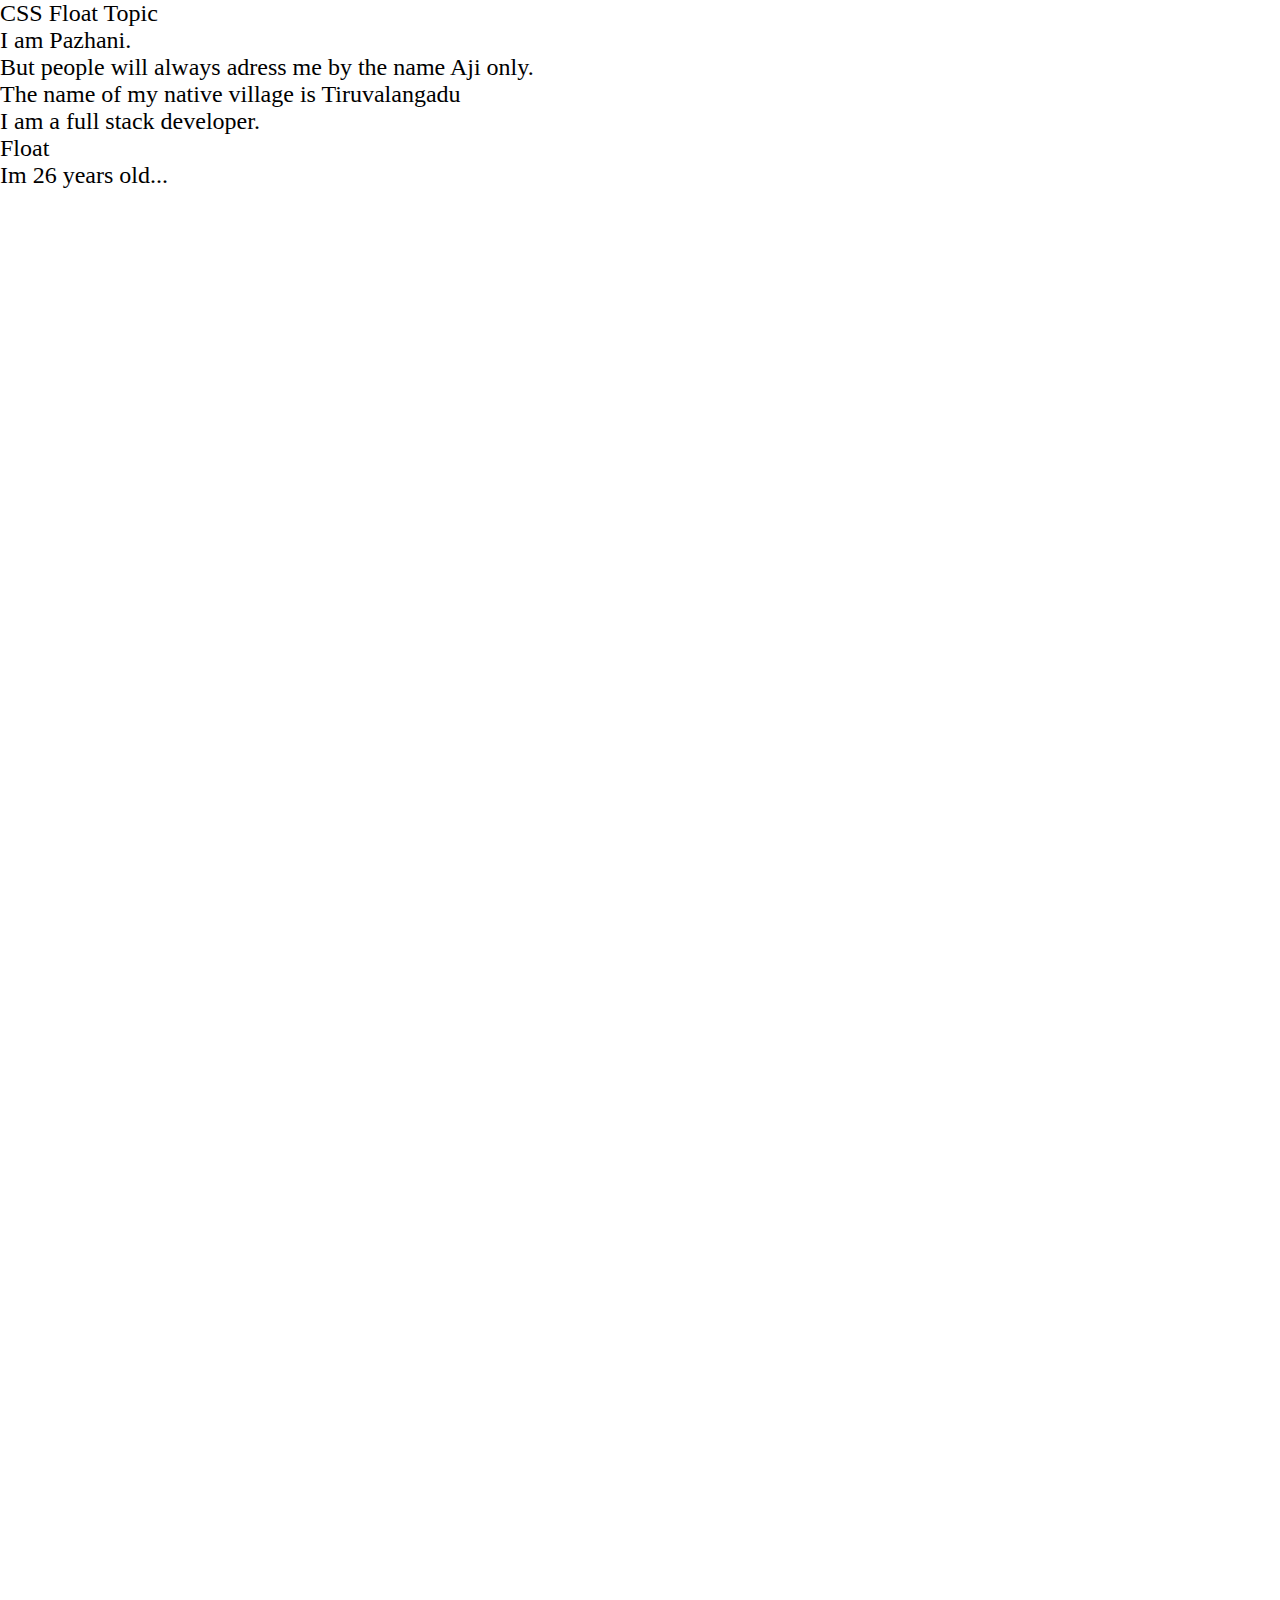
<file: index.html>
<!DOCTYPE html>
<html lang="en">
  <head>
    <meta charset="UTF-8" />
    <meta name="viewport" content="width=device-width, initial-scale=1.0" />
    <link rel="stylesheet" href="CSS/style.css" />
    <title>CSS-advanced</title>
  </head>
  <body>
    <section>
      <div class="block left">CSS Float Topic</div>
      <p>I am Pazhani.</p>
    </section>
    <p>But people will always adress me by the name Aji only.</p>
    <p>The name of my native village is Tiruvalangadu</p>
    <p>I am a full stack developer.</p>
    <div class="block right">Float</div>
    <p>Im 26 years old...</p>
  </body>
</html>
</file>
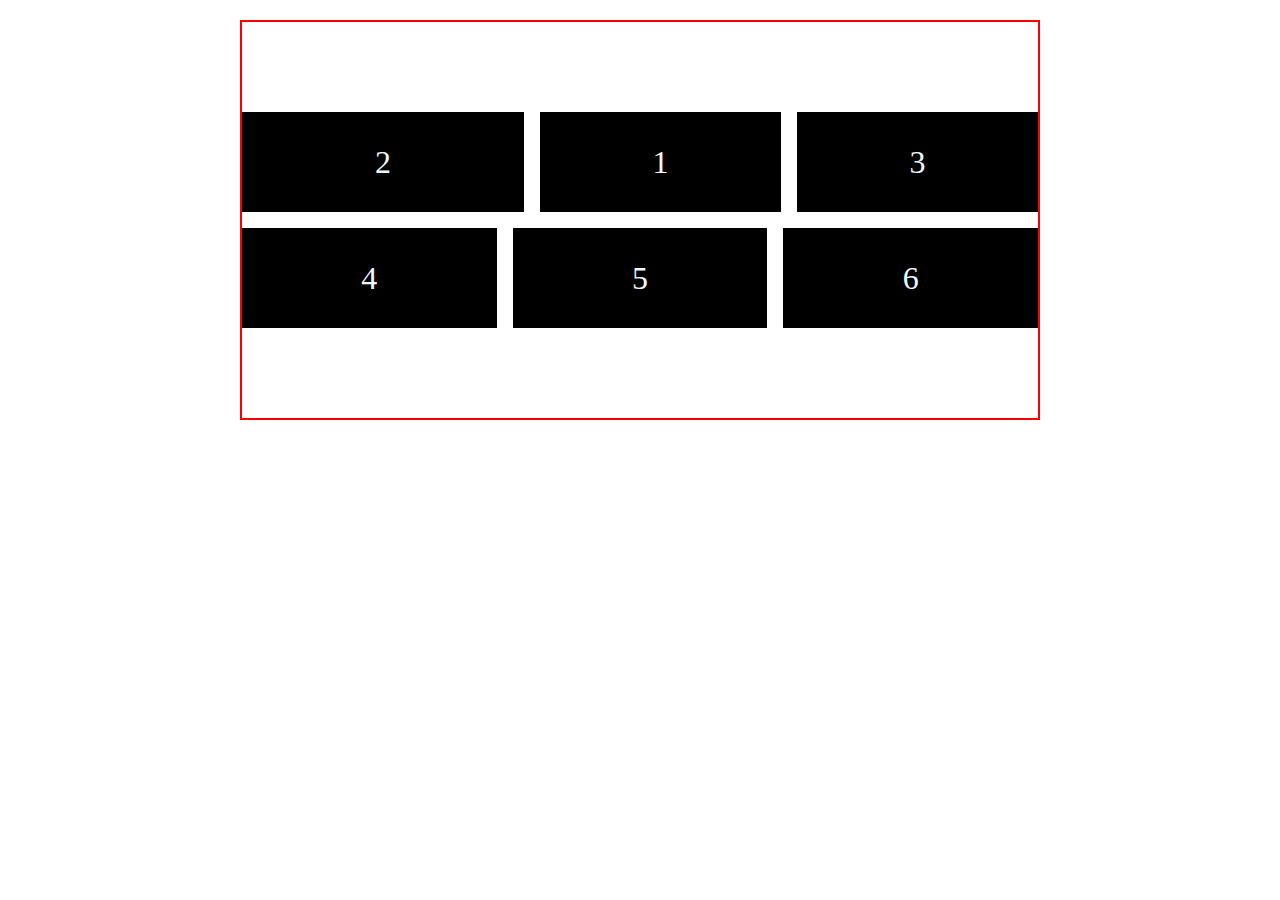
<file: CSS-flex.html>
<!DOCTYPE html>
<html lang="en">
<head>
    <meta charset="UTF-8">
    <meta name="viewport" content="width=device-width, initial-scale=1.0">
    <title>CSS-FlexTopic</title>
    <link rel="stylesheet" href="CSS/CSS-flex-style.css">
</head>
<body>
    <main class="container">
        <div class="box">1</div>
        <div class="box">2</div>
        <div class="box">3</div>
        <div class="box">4</div>
        <div class="box">5</div>
        <dvi class="box">6</dvi>
    </main>
</body>
</html>
</file>
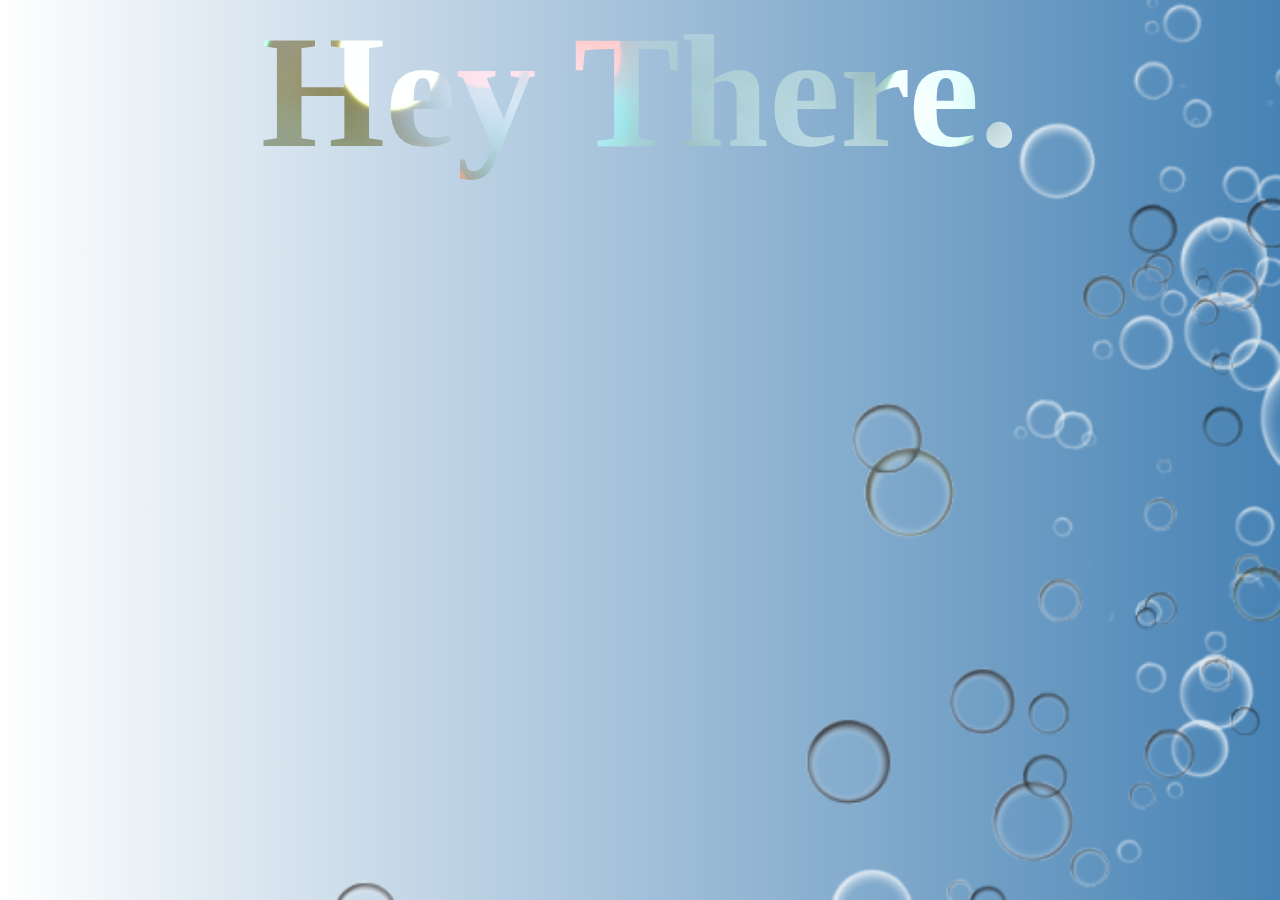
<file: CSS-image style.html>
<!DOCTYPE html>
<html lang="en">
  <head>
    <meta charset="UTF-8" />
    <meta name="viewport" content="width=device-width, initial-scale=1.0" />
    <title>CSS Image Styling</title>
    <link rel="stylesheet" href="CSS/css-image style.css" />
  </head>

  <body>

<p class="clip">Hey There.</p>

    <!-- <div class="container">
      <section class="hero">
        <figure class="profile-pic">
          <img
            src="img/Pazhani image.jpg"
            alt="Profile_pic"
            title="My Profile Pic"
            width="200"
            height="230"
          />
          <figcaption class="offscreen">CSS Tutorial</figcaption>
        </figure>
        <h1 class="h1">
          <span class="nowrap">Hello, </span>
          <span class="nowrap">I'm Pazhani.</span>
        </h1>
      </section>
    </div>

    <section class="example">
      <p>
        <img src="img/pazhani_image.jpg" alt="pic" width="200" height="220" />
      </p>
    </section> -->
  </body>
</html>
</file>
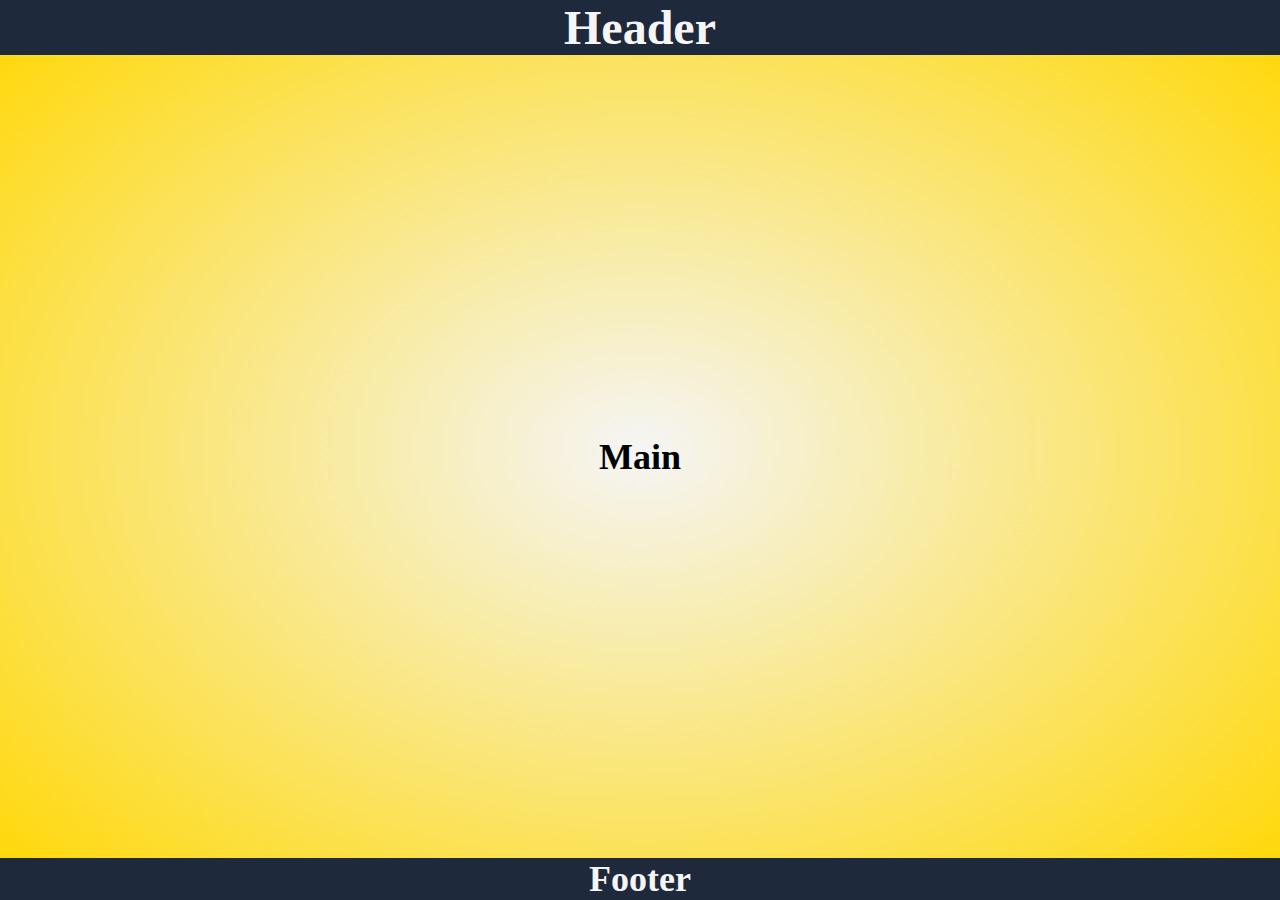
<file: CSS-media query.html>
<!DOCTYPE html>
<html lang="en">
  <head>
    <meta charset="UTF-8" />
    <meta name="viewport" content="width=device-width, initial-scale=1.0" />
    <title>CSS-MEDIA QUERY</title>
    <link rel="stylesheet" href="CSS/CSS-media query.css" />
  </head>
  <body>
    <header>
      <h1>Header</h1>
      <nav><h2>Nav</h2></nav>
    </header>
    <main>
      <h2>Main</h2>
    </main>
    <footer>
      <h2>Footer</h2>
    </footer>
  </body>
</html>
</file>
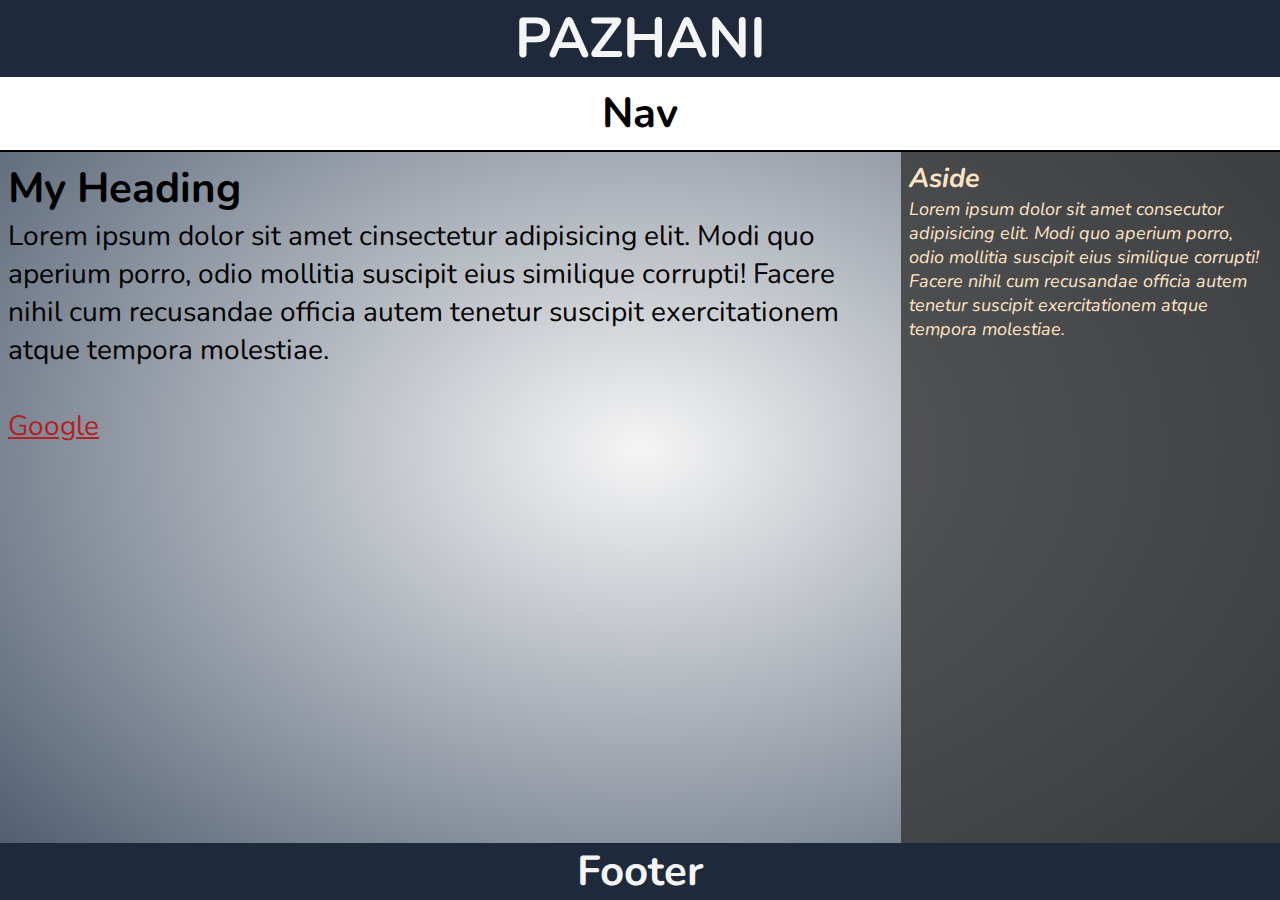
<file: functions.html>
<!DOCTYPE html>
<html lang="en">
  <head>
    <meta charset="UTF-8" />
    <meta name="viewport" content="width=device-width, initial-scale=1.0" />
    <title>Functions</title>
    <link rel="stylesheet" href="CSS/functions.css" />
  </head>
  <body>
    <header>
      <h1>PAZHANI</h1>
      <nav>
        <h2>Nav</h2>
      </nav>
    </header>

    <main>
      <section>
        <h2>My Heading</h2>
        <p class="content">
          Lorem ipsum dolor sit amet cinsectetur adipisicing elit. Modi quo
          aperium porro, odio mollitia suscipit eius similique corrupti! Facere
          nihil cum recusandae officia autem tenetur suscipit exercitationem
          atque tempora molestiae.
        </p>
        <br />
        <a href="http://www.google.com">Google</a>
      </section>
      <aside>
        <h2>Aside</h2>
        <p class="content">
          <span class="tooltip" data-tooltip="This is Latin">Lorem</span>
          ipsum dolor sit amet consecutor adipisicing elit. Modi quo aperium porro, odio mollitia suscipit eius similique corrupti! Facere nihil cum recusandae officia autem tenetur suscipit exercitationem atque tempora molestiae.
        </p>
      </aside>
    </main>

    <footer>
      <h2>Footer</h2>
    </footer>
  </body>
</html>
</file>
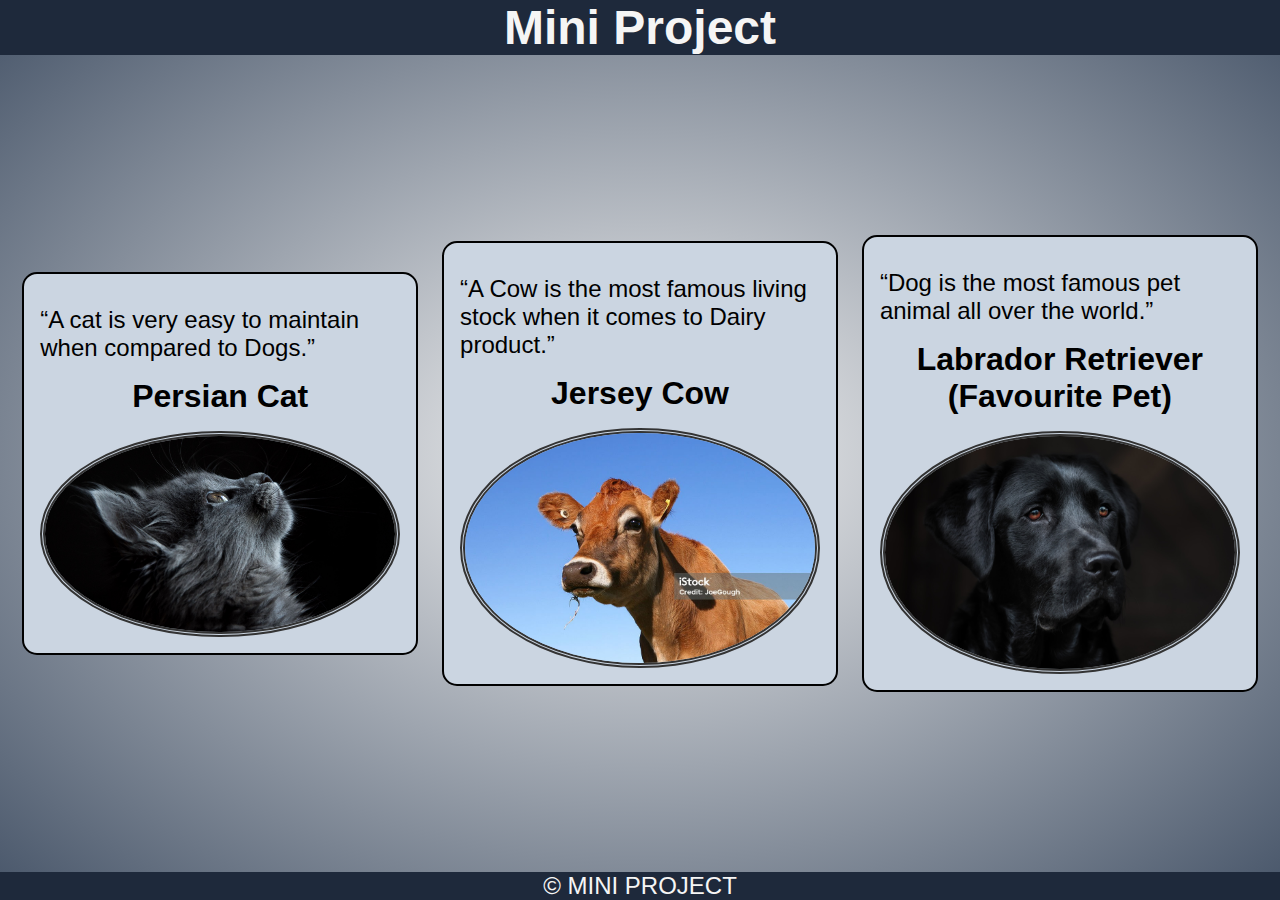
<file: mini_project.html>
<!DOCTYPE html>
<html lang="en">
  <head>
    <meta charset="UTF-8" />
    <meta name="viewport" content="width=device-width, initial-scale=1.0" />
    <title>mini_project</title>
    <link rel="stylesheet" href="CSS/mini_project.css" />
  </head>
  <body>
    <header>
      <h1>Mini Project</h1>
      <nav>
        <a href="#profile1">Dog</a>
        <a href="#profile2">Cat</a>
        <a href="#profile3">Cow</a>
      </nav>
    </header>

    <main>
        <article id="profile1" class="card">
            <figure>
                <img src="img/dog-7671355_1920.jpg" alt="Dog" width="500" height="500">
                <figcaption>Labrador Retriever <span class="nowrap">(Favourite Pet)</span></figcaption>
                <p><q>Dog is the most famous pet animal all over the world.</q></p>
            </figure>
        </article>
        <article id="profile2" class="card">
            <figure>
                <img src="img/Persian Cat.jpg" alt="Cat" width="500" height="500">
                <figcaption>Persian Cat</figcaption>
                <p><q>A cat is very easy to maintain when compared to Dogs.</q></p>
            </figure>
        </article>
        <article id="profile3" class="card">
            <figure>
                <img src="img/Cow img.jpg" alt="Cow" width="500" height="500">
                <figcaption>Jersey Cow</figcaption>
                <p><q>A Cow is the most famous living stock when it comes to Dairy product.</q></q></p>
            </figure>
        </article>
    </main>

    <footer>
        <p>&copy; MINI PROJECT</p>
    </footer>
  </body>
</html>
</file>
<file: CSS/style.css>
/* Upto line 35, styling is for index.html */

/* body{
    font-size: 1.75rem;
}

.block{
    width: 30vw;
    background-color: black;
    color: white;
    height: 30vw;
    padding: 1rem;
}

.left{
    float: left;
    margin-right: 20px;
}

.right{
    float: right;
    margin-left: 20px;
}

.clear{
    clear:both;
}

section{
background-color: bisque;
border: 2px solid gray;
padding: 1rem;
overflow: auto;  => old method
display: flow-root; => new method
} */

/* The below styling upto line 74 is for app.html (Column chapter Tutorial)*/
/* 
body {
  font-size: 1.5rem;
}

.column {
    column-count: 4; /* Line 44 and 45 are just for reference. Dont include those two stylings in code when revising.Keep these two lines commented even when applying all other stylings in this page during reference /*
    column-width: 20px;
  columns: 4 250px;
  column-rule: 3px solid gray;
  column-gap: 3rem;
}

.column p{
    margin-top: 0;
    margin-bottom: 0; 
}

.column h2{
    margin: 0;
    background-color: gray;
    color: antiquewhite;
    padding: 3rem;
    break-inside: avoid;
}

.column .quote{
    margin-top: 1rem;
    color: orangered;
    text-align: center;
    font-size: 3rem;
    column-span: all;
}

.nowrap{
    white-space: nowrap;
} */

/* The below code upto the line is for index2.html(CSS Position chapter tutorial) */  

*{
    margin: 0;
    padding: 0;
    box-sizing: border-box;
}

body{
    font-size: 1.5rem;
    min-height: 200vh;
}
.outer-container{
    border: 3px dashed black;
    width: 75vw;
    height: 85vh;
    margin: 40px auto;
    position: relative;
}

.inner-container{
    border: 2px solid blue;
    width: 40vw;
    height: 50vh;
    margin: 200px auto;
    /* position: relative; */

}

.box{
    width: 150px;
    height: 150px;
    color: white;
    padding: 1rem;

}

.absolute{
    background-color: blue;
    position: absolute;  /* If a element position is set as absolute, then we have to keep the position of any one of his parents (i.e, outer-container & inner-container in this code example) as relative; so that this absolute element will move accordingly by keeping its relative parent as reference   */
    top: 0px;
    left: 0px;
}

.relative{
    background-color: red;
    position: relative;  /* If a element position is set as relative, then there is no need to mention its previous parent's position as relative in the code. (i.e, outer-container & inner-container in this code example) Because, this relative element will keep its immediate parent as relative reference and will move accordingly. */
    top: 100px;
    left: 100px;
}

.fixed{
    background-color: green;
    position: fixed; /* If we keep the position of a element as fixed, then it will keep the whole web page as reference and will be moved and completely fixed in a particular place in relative to the webpage*/
    top: 100px;
    left: 200px;
}

.sticky{
    background-color: black;
    position: sticky;
    top: 100px;
}


/* NOTE: The following styling for the whole html page will make the transition between pages and movement from one place of a web page to the other more smoother and beautiful during pressing of any button.

html{
    scroll-behaviour:smooth;
} */
</file>
<file: CSS/CSS-flex-style.css>
*{
    margin: 0;
    padding: 0;
    box-sizing: border-box;
}

body{
    min-height: 100vh;
    padding: 20px;
}

.container{
    max-width: 800px;
    min-height: 400px;
    margin-inline: auto;
    border: 2px solid red;
    gap: 1rem;
    display: flex;
    justify-content: center;
    align-items: center;
    /* flex-direction: row-reverse; */
    /* flex-wrap: wrap; */ /*Line 23 can be substituted for line 21 and 22. Line 23 will do the same work which the lines 21 and 22 are doing */
    flex-flow: row wrap;
    align-content: center;

}

.box{
    /* min-width: 100px; */
    min-height: 100px;
    background-color: black;
    color: aliceblue;
    font-size: 2rem;
    padding: 0.5rem;
    display: flex;
    justify-content: center;
    align-items: center;
    flex-basis: 100px; /* This line acts like a supplement foe min-width(Line 29) */
    /* flex-shrink: 1; */

    flex: 1 1 200px;  /* These Three values indicates=> flex-grow flex-shrink flex-basis */

}

.box:nth-child(2){
    flex: 2 2 200px;
    order: -1;  /* If order is 1 then 2 container will move to last. If order is -1 then 2 will move to the first. If order is 0 then 2 will remain in its own position as like as default. */

}

/* Checkout "Flexbox Froggy" website to learn more about Flex Stylings */
</file>
<file: CSS/css-image style.css>
* {
  margin: 0;
  padding: 0;
  box-sizing: border-box;
}

img {
  display: block;
}

.nowrap {
  white-space: nowrap;
}

.offscreen {
  position: absolute;
  left: -10000px;
}

body {
  min-height: 100vh;
  background-color: aliceblue;

  /* background-image: url(../img/bubbles-png-11412.png),
    linear-gradient(to left, steelblue, white);
  background-repeat: repeat-y, no-repeat;
  background-position: right; */

  background: repeat-y right url(../img/bubbles-png-11412.png),
    no-repeat linear-gradient(to left, steelblue, white);

  background-size: 150%, auto;
}

.container {
  background-color: bisque;
  background-image: url("../img/background\ image.jpg");
  background-size: cover;
}

.hero {
  border-bottom: 2px solid black;
  padding: 20px;
  display: flex;
  justify-content: flex-start;
  align-items: center;
  gap: 30px;
  background-color: hsla(0, 0%, 0%, 0.438);
}

.h1 {
  font-size: 500%;
  color: whitesmoke;
  text-shadow: 2px 2px 5px black;
  padding: 0.8rem;
  border-radius: 20px;
}

.profile-pic {
  width: 35%;
}

.profile-pic img {
  width: 100%;
  height: auto;
  min-height: 100px;
  border: 5px double green;
  border-radius: 50%;
}

.example {
  margin-top: 1rem;
  padding-left: 20px;
  border: 2px solid red;
}

.example img {
  width: 25%;
  height: auto;
}

.clip {
  font-weight: 800;
  font-size: 10rem;
  text-align: center;
  background-image: url(../img/background\ image.jpg);
  background-position: right;
  background-size: 100%;
  -webkit-background-clip: text;
  background-clip: text;
  color: hsla(0, 0%, 0%, 0);
}
</file>
<file: CSS/CSS-media query.css>
* {
  margin: 0;
  padding: 0;
  box-sizing: border-box;
}

body {
  font-size: 1.5rem;
  min-height: 100vh;
  background-color: #475569;
  background-image: radial-gradient(whitesmoke, #475569);
  display: flex;
  flex-direction: column;
}

header,
nav,
main,
footer {
  display: grid;
  place-content: center;
  grid-template-columns: 100%;
  text-align: center;
}

header,
footer {
  position: sticky;
  background-color: #1e293b;
  color: whitesmoke;
}

header {
  top: 0;
}

nav {
  background-color: white;
  color: #1e293b;
  padding: 0.5rem;
  border-bottom: 2px solid black;
}

main {
  flex-grow: 1;
}

footer {
  bottom: 0;
}

/* syntax:
@media media and (condition:breakpoint) {
    // CSS rules
} */

/* small */
@media screen and (min-width: 576px) {
  body {
    background-color: green;
    background-image: radial-gradient(whitesmoke, green);
  }
  nav {
    display: none;
  }
}

/* Medium */
@media screen and (min-width: 768px) {
  body {
    background-color: red;
    background-image: radial-gradient(whitesmoke, red);
  }
}

/* Large */
@media screen and (min-width: 992px) {
  body {
    background-color: gold;
    background-image: radial-gradient(whitesmoke, gold);
  }
}

/* mobile screen landscape */
@media screen and (max-height: 425px) and (min-aspect-ratio: 7/4) {
  body {
    background-color: purple;
    background-image: radial-gradient(whitesmoke, purple);
  }
}
</file>
<file: CSS/functions.css>
/* Copied and pasted the same style sheet of variables.css */

@import url("https://fonts.googleapis.com/css2?family=Nunito&display=swap");

* {
  margin: 0;
  padding: 0;
  box-sizing: border-box;
}

/* VARIABLES */

:root {
  /* FONT*/
  --FF: "Nunito", sans-serif;
  --FS: clamp(1.75rem, 3vh, 2.25rem);
  --FS-SM: clamp(0.75rem, 2vh, 1.5rem); /* This includes both min and max functions of fontsize */
  --FS-XL: 3rem;

  /* COLOR */
  --BGCOLOR: #475569;
  --ALT-BGCOLOR: #1e293b;
  --RADIAL-COLOR: whitesmoke;
  --TEXT-COLOR: whitesmoke;
  --DARK-COLOR: black;

/* GENERAL */
--PADDING: 0.5rem;
--SHADOWS: 0.6px 5px -5px var(--DARK-COLOR);
--BORDERS: 2px solid var(--DARK-COLOR);

/* SQUARE */
--SQUARE-BGCOLOR: papayawhip;
--SQUARE-SIZE: max(150px, 20vw);


}

/* DARK MODE */
@media (prefers-color-scheme: dark){
   :root{
        --BGCOLOR: black;
        --ALT-BGCOLOR: grey;
        --RADIAL-COLOR:rgb(158, 113, 158);
    }
}
 
/* GENERAL STYLES */

body {
  font: var(--FS) var(--FF);
  min-height: 100vh;
  background-color: var(--BGCOLOR);
  background-image: radial-gradient(var(--RADIAL-COLOR), var(--BGCOLOR));
  display: flex;
  flex-direction: column;
}

header,
nav,
footer {
  display: grid;
  place-content: center;
  grid-template-columns: 100%;
  text-align: center;
}

header,
footer {
  position: sticky;
  background-color: var(--ALT-BGCOLOR);
  color: var(--TEXT-COLOR);
}

header {
  top: 0;
}

nav {
  background-color: #fff;
  color: #000;
  padding: var(--PADDING);
  border-bottom: var(--BORDERS);
  box-shadow: var(--SHADOWS);
}

main {
  flex-grow: 1;
  display: flex;
  justify-content: flex-start;
  flex-flow: column nowrap;
}

main section{
  flex-grow: 1;
  padding: var(--PADDING);
}

main aside{
  background-color: hsla(0, 0%, 20%, 0.8);
  font-size: var(--FS-SM);
  color: bisque;
  font-style: italic;
  padding: var(--PADDING);

}

footer {
  bottom: 0;
}

a:any-link{
  color: firebrick;
}

a:hover, a:focus{
filter: brightness(150%)
/* filter: hue-rotate(180deg); */
} 

.square--highlights{
    --SQUARE-BGCOLOR: blue;
}

.square{
    background-color: var(--SQUARE-BGCOLOR);
    width: var(--SQUARE-SIZE);
    height: var(--SQUARE-SIZE);
    border: var(--BORDERS);
    border-radius: 15px;
    display: grid;
    place-content: center;
    font-size: var(--FS-XL);
    box-shadow: var(--SHADOWS);
}

@media screen and (min-width: 576px) {
  main{
    flex-flow: row nowrap;
    justify-content: space-between;
  }

  main section{
    width: calc(70% - 5px);
  }

  main aside{
    width: calc(30% - 5px);
  }
}
</file>
<file: CSS/mini_project.css>
* {
  margin: 0;
  padding: 0;
  box-sizing: border-box;
}

img {
  display: block;
  max-width: 100%;
  height: auto;
}

.nowrap {
  white-space: nowrap;
}

html {
  scroll-behavior: smooth;
}

body {
  font: 1.5rem "Nunito", sans-serif;
  min-height: 100vh;
  background-color: #475569;
  background-image: radial-gradient(whitesmoke, #475569);
  display: flex;
  flex-direction: column;
}

header,
footer {
  position: sticky;
  background-color: #1e293b;
  color: whitesmoke;
  text-align: center;
}

header {
  top: 0;
}

nav {
  background-color: #fff;
  padding: 0.5rem;
  border-bottom: 2px solid black;
  font-weight: bolder;
  display: flex;
  justify-content: space-evenly;
}

nav a:hover,
nav a:focus {
  color: hsla(0, 0%, 20%, 0.6);
}

main {
  flex-grow: 1;
  display: flex;
  flex-direction: column;
  align-items: center;
  gap: 1.5rem;
  padding: 1rem;
}

footer {
  bottom: 0;
}

.card {
  scroll-margin-top: 8rem;
  width: min(100%, 350px);
  background-color: #cbd5e1;
  border: 2px solid black;
  border-radius: 15px;
  padding: 1rem;
  display: flex;
  flex-direction: column;
  align-items: center;
}

.card figure {
  display: flex;
  flex-flow: column nowrap;
}

.card img {
  border: 5px double#333;
  border-radius: 50%;
}

.card figcaption {
  font-weight: bolder;
  font-size: 2rem;
  margin: 1rem;
  text-align: center;
}

/* Small Screen*/

@media screen and (min-width: 576px) {
  main {
    justify-content: center;
    flex-flow: row wrap;
    padding: 1rem;
  }

  .card {
    width: min(100%, 400px);
  }

  .card:last-child {
    order: -1;
  }
}

/* medium screen */

@media screen and (min-width: 768px) {
    nav{
        display: none;
    }

    .card{
        width: min(100%, 325px);
    }

    .card figure{
        flex-flow: column-reverse;
    }

    .card p{
        margin-top: 1rem;
    }
}

/* Large */

@media screen and (min-width: 992px) {
    .card{
        width: min(100%, 400px);
    }

    .card:nth-child(2){
        order: -1;
    }
}

/* XL */

@media screen and (min-width: 1200px){
    .card{
        width: min(33% - 1rem, 500px);
    }
}
</file>
